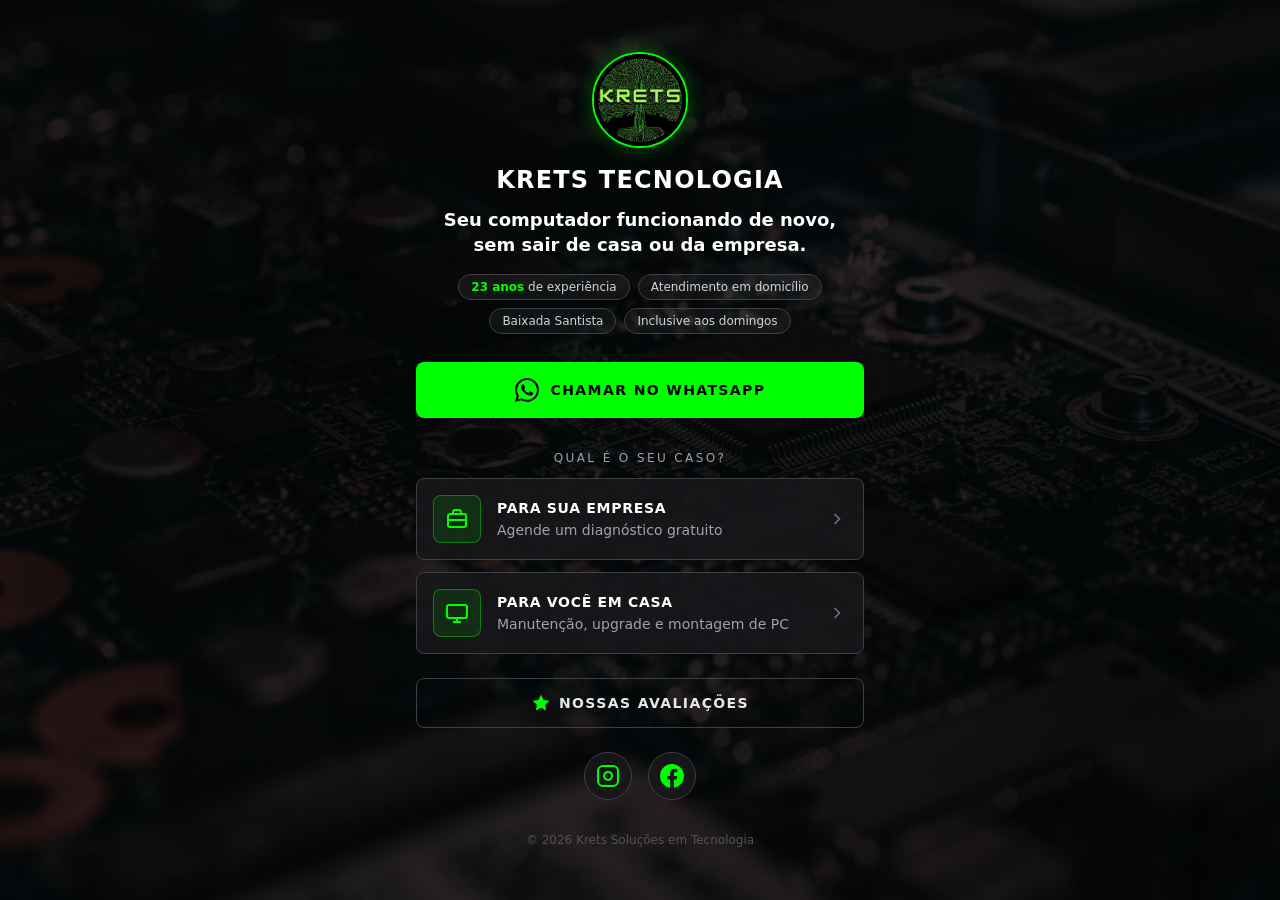
<file: index.html>
<!DOCTYPE html>
<html lang="pt-br">

<head>
    <meta charset="UTF-8">
    <meta name="viewport" content="width=device-width, initial-scale=1.0">
    <title>Krets Tecnologia | Suporte de informática na Baixada Santista</title>
    <meta name="description" content="23 anos de experiência em manutenção de computadores. Atendimento em domicílio na Baixada Santista, para empresas e residências.">
    <meta name="theme-color" content="#09090b">
    <link rel="icon" type="image/png" href="logo.png">
    <link rel="apple-touch-icon" href="logo.png">

    <!-- Prévia ao compartilhar o link (WhatsApp, Instagram, Facebook) -->
    <meta property="og:type" content="website">
    <meta property="og:url" content="https://links.krets.com.br/">
    <meta property="og:title" content="Krets Tecnologia">
    <meta property="og:description" content="Seu computador funcionando de novo, sem sair de casa ou da empresa. Atendimento em domicílio na Baixada Santista.">
    <meta property="og:image" content="https://links.krets.com.br/logo.png">
    <meta property="og:locale" content="pt_BR">
    <meta name="twitter:card" content="summary">

    <link rel="stylesheet" href="styles.css">

    <!-- Google Analytics: um carregamento, as duas contas (erikg.arias e krets.info) -->
    <script async src="https://www.googletagmanager.com/gtag/js?id=G-GQYGT3N6D5"></script>
    <script>
        window.dataLayer = window.dataLayer || [];
        function gtag() { dataLayer.push(arguments); }
        gtag('js', new Date());
        gtag('config', 'G-GQYGT3N6D5'); // erikg.arias
        gtag('config', 'G-Z6D6Y00P5V'); // krets.info
    </script>

    <style>
        @keyframes moveBG {
            0% { background-position: 0% 50%; }
            50% { background-position: 100% 50%; }
            100% { background-position: 0% 50%; }
        }

        @keyframes moveAura {
            0% { transform: translate(-5%, -5%); }
            50% { transform: translate(5%, 5%); }
            100% { transform: translate(-5%, -5%); }
        }

        @keyframes softGlow {
            0%, 100% { box-shadow: 0 0 12px rgba(0, 255, 0, 0.25); }
            50% { box-shadow: 0 0 28px rgba(0, 255, 0, 0.55); }
        }

        .bg-animated-image {
            position: fixed; inset: 0;
            background-image: url('image.png');
            background-size: cover;
            z-index: -3;
            animation: moveBG 10s infinite linear;
        }

        .bg-aura {
            position: fixed; top: 0; left: 0; width: 110%; height: 110%;
            background: radial-gradient(circle at 20% 30%, #0c1a0c 0%, transparent 40%),
                radial-gradient(circle at 80% 70%, #051005 0%, transparent 40%);
            z-index: -2;
            filter: blur(60px);
            animation: moveAura 15s infinite ease-in-out;
            opacity: 0.6;
        }

        .bg-overlay {
            position: fixed; inset: 0;
            background-color: rgba(0, 0, 0, 0.82);
            z-index: -1;
        }

        .btn-glow { animation: softGlow 2.5s infinite ease-in-out; }

        @media (prefers-reduced-motion: reduce) {
            .bg-animated-image, .bg-aura, .btn-glow { animation: none; }
        }
    </style>
</head>

<body class="bg-krets-dark text-gray-200 font-sans antialiased min-h-screen flex flex-col items-center justify-center px-4 py-8 overflow-x-hidden">

    <div class="bg-animated-image"></div>
    <div class="bg-aura"></div>
    <div class="bg-overlay"></div>

    <main class="w-full max-w-md relative z-10">

        <!-- Promessa -->
        <header class="text-center mb-7">
            <img src="logo.png" alt="Krets Tecnologia" width="96" height="96" class="w-24 h-24 mx-auto mb-4 rounded-full border-2 border-krets-accent shadow-[0_0_20px_rgba(0,255,0,0.3)]">
            <h1 class="text-2xl font-black text-white uppercase tracking-wider">Krets Tecnologia</h1>
            <p class="text-lg font-bold text-white mt-3 leading-snug">
                Seu computador funcionando de novo,<br class="hidden min-[380px]:inline"> sem sair de casa ou da empresa.
            </p>
            <ul class="flex flex-wrap justify-center gap-2 mt-4 text-xs text-gray-300">
                <li class="px-3 py-1 rounded-full bg-white/5 border border-zinc-700"><b class="text-krets-accent">23 anos</b> de experiência</li>
                <li class="px-3 py-1 rounded-full bg-white/5 border border-zinc-700">Atendimento em domicílio</li>
                <li class="px-3 py-1 rounded-full bg-white/5 border border-zinc-700">Baixada Santista</li>
                <li class="px-3 py-1 rounded-full bg-white/5 border border-zinc-700">Inclusive aos domingos</li>
            </ul>
        </header>

        <!-- Ação principal -->
        <a id="btn-whatsapp" data-track="whatsapp"
            href="https://wa.me/5513997732288?text=Ol%C3%A1!%20Vim%20pelo%20site%20da%20Krets%20e%20preciso%20de%20ajuda%20com%20meu%20computador."
            class="btn-glow flex items-center justify-center w-full bg-krets-accent text-black font-bold py-4 px-6 rounded-lg transition-all duration-300 hover:scale-[1.03] hover:bg-white">
            <svg class="w-6 h-6 mr-3" fill="currentColor" viewBox="0 0 24 24" aria-hidden="true">
                <path d="M17.472 14.382c-.297-.149-1.758-.867-2.03-.967-.273-.099-.471-.148-.67.15-.197.297-.767.966-.94 1.164-.173.199-.347.223-.644.075-.297-.15-1.255-.463-2.39-1.475-.883-.788-1.48-1.761-1.653-2.059-.173-.297-.018-.458.13-.606.134-.133.298-.347.446-.52.149-.174.198-.298.298-.497.099-.198.05-.371-.025-.52-.075-.149-.669-1.612-.916-2.207-.242-.579-.487-.5-.669-.51-.173-.008-.371-.01-.57-.01-.198 0-.52.074-.792.372-.272.297-1.04 1.016-1.04 2.479 0 1.462 1.065 2.875 1.213 3.074.149.198 2.096 3.2 5.077 4.487.709.306 1.262.489 1.694.625.712.227 1.36.195 1.871.118.571-.085 1.758-.719 2.006-1.413.248-.694.248-1.289.173-1.413-.074-.124-.272-.198-.57-.347m-5.421 7.403h-.004a9.87 9.87 0 01-5.031-1.378l-.361-.214-3.741.982.998-3.648-.235-.374a9.86 9.86 0 01-1.51-5.26c.001-5.45 4.436-9.884 9.888-9.884 2.64 0 5.122 1.03 6.988 2.898a9.825 9.825 0 012.893 6.994c-.003 5.45-4.437 9.884-9.885 9.884m8.413-18.297A11.815 11.815 0 0012.05 0C5.495 0 .16 5.335.157 11.892c0 2.096.547 4.142 1.588 5.945L0 24l6.335-1.662c1.72.937 3.659 1.432 5.631 1.433h.005c6.554 0 11.89-5.335 11.893-11.893a11.821 11.821 0 00-3.48-8.413Z" />
            </svg>
            <span class="uppercase tracking-widest text-sm">Chamar no WhatsApp</span>
        </a>

        <!-- Caminhos por intenção -->
        <p class="text-center text-xs uppercase tracking-[0.2em] text-gray-400 mt-8 mb-3">Qual é o seu caso?</p>

        <div class="space-y-3">
            <a data-track="empresa" data-utm href="https://www.krets.com.br/#contato"
                class="group flex items-center gap-4 w-full bg-krets-card/90 border border-zinc-700 rounded-lg p-4 transition-all duration-300 hover:-translate-y-1 hover:border-krets-accent">
                <span class="shrink-0 w-12 h-12 rounded-lg bg-krets-accent/10 border border-krets-accent/40 flex items-center justify-center text-krets-accent">
                    <svg class="w-6 h-6" fill="none" stroke="currentColor" stroke-width="2" viewBox="0 0 24 24" aria-hidden="true">
                        <rect x="3" y="7" width="18" height="13" rx="2"></rect>
                        <path d="M8 7V5a2 2 0 0 1 2-2h4a2 2 0 0 1 2 2v2M3 13h18"></path>
                    </svg>
                </span>
                <span class="flex-1 min-w-0 text-left">
                    <span class="block font-bold text-white uppercase tracking-wider text-sm">Para sua empresa</span>
                    <span class="block text-sm text-gray-400 mt-0.5">Agende um diagnóstico gratuito</span>
                </span>
                <svg class="w-5 h-5 text-gray-500 group-hover:text-krets-accent shrink-0" fill="none" stroke="currentColor" stroke-width="2" viewBox="0 0 24 24" aria-hidden="true"><path d="M9 6l6 6-6 6"></path></svg>
            </a>

            <a data-track="residencial" data-utm href="https://suporte.krets.com.br/"
                class="group flex items-center gap-4 w-full bg-krets-card/90 border border-zinc-700 rounded-lg p-4 transition-all duration-300 hover:-translate-y-1 hover:border-krets-accent">
                <span class="shrink-0 w-12 h-12 rounded-lg bg-krets-accent/10 border border-krets-accent/40 flex items-center justify-center text-krets-accent">
                    <svg class="w-6 h-6" fill="none" stroke="currentColor" stroke-width="2" viewBox="0 0 24 24" aria-hidden="true">
                        <rect x="2" y="4" width="20" height="13" rx="2"></rect>
                        <path d="M8 21h8M12 17v4"></path>
                    </svg>
                </span>
                <span class="flex-1 min-w-0 text-left">
                    <span class="block font-bold text-white uppercase tracking-wider text-sm">Para você em casa</span>
                    <span class="block text-sm text-gray-400 mt-0.5">Manutenção, upgrade e montagem de PC</span>
                </span>
                <svg class="w-5 h-5 text-gray-500 group-hover:text-krets-accent shrink-0" fill="none" stroke="currentColor" stroke-width="2" viewBox="0 0 24 24" aria-hidden="true"><path d="M9 6l6 6-6 6"></path></svg>
            </a>
        </div>

        <!-- Confiança -->
        <a data-track="avaliacoes" href="feedback.html"
            class="flex items-center justify-center w-full mt-6 border border-zinc-700 text-gray-200 font-bold py-3.5 px-6 rounded-lg transition-all duration-300 hover:-translate-y-1 hover:border-krets-accent hover:text-white">
            <svg class="w-5 h-5 mr-2 text-krets-accent" fill="currentColor" viewBox="0 0 24 24" aria-hidden="true">
                <path d="M12 2l3.09 6.26L22 9.27l-5 4.87 1.18 6.88L12 17.77l-6.18 3.25L7 14.14 2 9.27l6.91-1.01L12 2z"></path>
            </svg>
            <span class="uppercase tracking-widest text-sm">Nossas avaliações</span>
        </a>

        <nav class="flex justify-center gap-4 mt-6" aria-label="Redes sociais">
            <a data-track="instagram" href="https://instagram.com/krets.info" aria-label="Instagram da Krets"
                class="w-12 h-12 rounded-full bg-krets-card/90 border border-zinc-700 flex items-center justify-center text-krets-accent transition-all duration-300 hover:border-krets-accent hover:-translate-y-1">
                <svg class="w-6 h-6" fill="none" stroke="currentColor" stroke-width="2" viewBox="0 0 24 24" aria-hidden="true">
                    <rect x="2" y="2" width="20" height="20" rx="5" ry="5"></rect>
                    <path d="M16 11.37A4 4 0 1 1 12.63 8 4 4 0 0 1 16 11.37z"></path>
                    <line x1="17.5" y1="6.5" x2="17.51" y2="6.5"></line>
                </svg>
            </a>
            <a data-track="facebook" href="https://facebook.com/krets.info" aria-label="Facebook da Krets"
                class="w-12 h-12 rounded-full bg-krets-card/90 border border-zinc-700 flex items-center justify-center text-krets-accent transition-all duration-300 hover:border-krets-accent hover:-translate-y-1">
                <svg class="w-6 h-6" fill="currentColor" viewBox="0 0 24 24" aria-hidden="true">
                    <path d="M24 12.073c0-6.627-5.373-12-12-12s-12 5.373-12 12c0 5.99 4.388 10.954 10.125 11.854v-8.385H7.078v-3.47h3.047V9.43c0-3.007 1.792-4.669 4.533-4.669 1.312 0 2.686.235 2.686.235v2.953H15.83c-1.491 0-1.956.925-1.956 1.874v2.25h3.328l-.532 3.47h-2.796v8.385C19.612 23.027 24 18.062 24 12.073z" />
                </svg>
            </a>
        </nav>

        <footer class="mt-8 text-center text-xs text-zinc-600">
            &copy; 2026 Krets Soluções em Tecnologia
        </footer>
    </main>

    <script>
        (function () {
            // "Pulseira" (UTM): se o visitante chegou por um anúncio com UTM, ela é repassada
            // aos sites da Krets; se não, marca que veio da página de links.
            var params = new URLSearchParams(location.search);
            var keys = ['utm_source', 'utm_medium', 'utm_campaign', 'utm_content', 'utm_term'];
            var origem = params.get('utm_source') || 'links';

            document.querySelectorAll('a[data-utm]').forEach(function (a) {
                var url = new URL(a.href);
                var veioComUtm = keys.some(function (k) { return params.get(k); });
                if (veioComUtm) {
                    keys.forEach(function (k) { if (params.get(k)) url.searchParams.set(k, params.get(k)); });
                } else {
                    url.searchParams.set('utm_source', 'links');
                    url.searchParams.set('utm_medium', 'bio');
                    url.searchParams.set('utm_campaign', a.dataset.track);
                }
                a.href = url.toString();
            });

            // Planilha de cliques (Google Planilhas). Cole aqui a URL do Apps Script (termina em /exec).
            var PLANILHA_URL = 'https://script.google.com/macros/s/AKfycbwr7KjP5droNaasUNwn_i38DuD3kYkrJkhbSO5S8co36rHnsAxt86jm0veFx3KcwqHIgA/exec';
            var aparelho = /Mobi|Android|iPhone|iPad/i.test(navigator.userAgent) ? 'celular' : 'computador';
            function registrar(evento, botao) {
                if (!PLANILHA_URL || navigator.webdriver) return; // ignora robôs automatizados
                var dados = JSON.stringify({
                    evento: evento, botao: botao || '', origem: origem,
                    campanha: params.get('utm_campaign') || '', aparelho: aparelho, site: location.hostname
                });
                try { navigator.sendBeacon(PLANILHA_URL, dados); } catch (e) { }
            }
            registrar('visita');

            // Conta cada clique em cada botão: na planilha e no Google Analytics.
            document.querySelectorAll('a[data-track]').forEach(function (a) {
                a.addEventListener('click', function () {
                    registrar('clique', a.dataset.track);
                    if (typeof gtag === 'function') {
                        gtag('event', 'clique_link', { botao: a.dataset.track, origem: origem });
                    }
                });
            });
        })();
    </script>
</body>

</html>
</file>
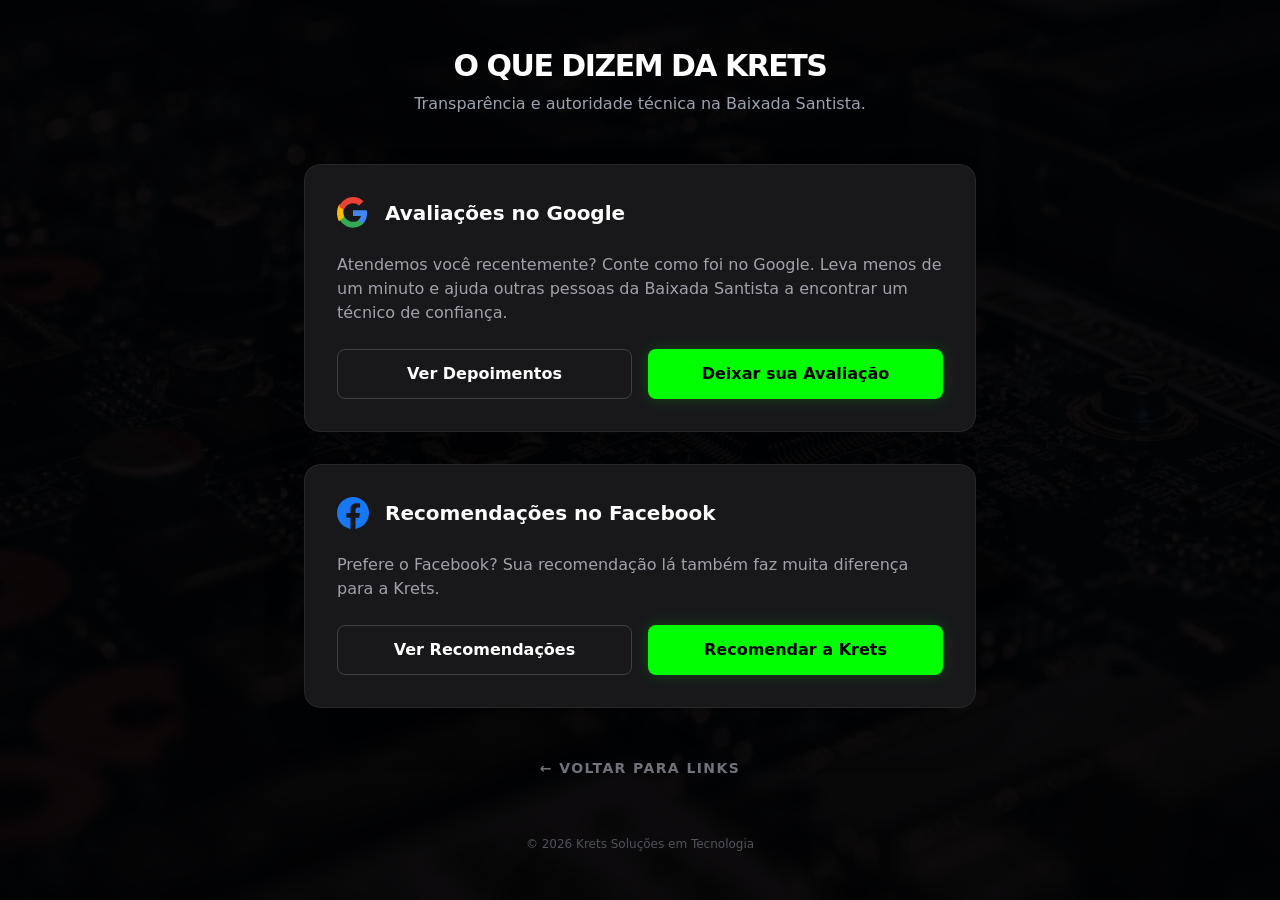
<file: feedback.html>
<!DOCTYPE html>
<html lang="pt-br">

<head>
    <meta charset="UTF-8">
    <meta name="viewport" content="width=device-width, initial-scale=1.0">
    <title>Krets Tecnologia | Avaliações</title>
    <meta name="description" content="Atendemos você? Conte como foi. Sua avaliação ajuda outras pessoas a escolher um técnico de confiança.">
    <link rel="icon" type="image/png" href="logo.png">
    <meta property="og:type" content="website">
    <meta property="og:url" content="https://links.krets.com.br/feedback.html">
    <meta property="og:title" content="Avalie a Krets Tecnologia">
    <meta property="og:description" content="Atendemos você? Conte como foi. Leva menos de um minuto.">
    <meta property="og:image" content="https://links.krets.com.br/logo.png">
    <meta property="og:locale" content="pt_BR">
    <meta name="twitter:card" content="summary">
    <link rel="stylesheet" href="styles.css">
    <style>
        @keyframes moveBG {
            0% {
                background-position: 0% 50%;
            }

            50% {
                background-position: 100% 50%;
            }

            100% {
                background-position: 0% 50%;
            }
        }

        .bg-animated-image {
            position: fixed;
            top: 0;
            left: 0;
            width: 100%;
            height: 100%;
            background-image: url('image.png');
            background-size: cover;
            z-index: -3;
            animation: moveBG 10s infinite linear;
            opacity: 0.4;
        }

        .bg-overlay {
            position: fixed;
            top: 0;
            left: 0;
            width: 100%;
            height: 100%;
            background-color: rgba(0, 0, 0, 0.85);
            z-index: -1;
        }
    </style>


    <!-- Google tag (gtag.js) erikg.arias-->
    <script async src="https://www.googletagmanager.com/gtag/js?id=G-GQYGT3N6D5"></script>
    <script>
        window.dataLayer = window.dataLayer || [];
        function gtag() { dataLayer.push(arguments); }
        gtag('js', new Date());

        gtag('config', 'G-GQYGT3N6D5'); //chave analytics
    </script>
    <!-- Google tag (gtag.js) krets.info-->
    <script async src="https://www.googletagmanager.com/gtag/js?id=G-Z6D6Y00P5V"></script>
    <script>
        window.dataLayer = window.dataLayer || [];
        function gtag() { dataLayer.push(arguments); }
        gtag('js', new Date());

        gtag('config', 'G-Z6D6Y00P5V');
    </script>
</head>

<body class="bg-krets-dark text-gray-200 font-sans antialiased min-h-screen flex flex-col items-center p-4 py-12">

    <div class="bg-animated-image"></div>
    <div class="bg-overlay"></div>

    <div class="text-center mb-12 relative z-10">
        <h1 class="text-3xl font-black text-white uppercase tracking-tighter">O que dizem da Krets</h1>
        <p class="text-gray-400 mt-2">Transparência e autoridade técnica na Baixada Santista.</p>
    </div>

    <div class="w-full max-w-2xl space-y-8 relative z-10">

        <div class="bg-krets-card border border-zinc-800 rounded-2xl p-8 shadow-2xl transition-all duration-300 hover:-translate-y-2 hover:border-krets-accent hover:shadow-[0_0_30px_rgba(0,255,0,0.15)]">
            <div class="flex items-center mb-6">
                <svg class="h-8 w-8 mr-4" viewBox="0 0 24 24">
                    <path d="M22.56 12.25c0-.78-.07-1.53-.2-2.25H12v4.26h5.92c-.26 1.37-1.04 2.53-2.21 3.31v2.77h3.57c2.08-1.92 3.28-4.74 3.28-8.09z" fill="#4285F4" />
                    <path d="M12 23c3.15 0 5.8-1.05 7.73-2.85l-3.57-2.77c-1.08.75-2.41 1.15-4.16 1.15-3.2 0-5.92-2.18-6.89-5.11H1.52v2.85C3.5 19.98 7.46 23 12 23z" fill="#34A853" />
                    <path d="M5.11 13.42c-.25-.75-.39-1.55-.39-2.42s.14-1.67.39-2.42V5.72H1.52C.55 7.64 0 9.76 0 12s.55 4.36 1.52 6.28l3.59-2.86z" fill="#FBBC05" />
                    <path d="M12 4.75c1.72 0 3.25.59 4.47 1.76l3.34-3.34C17.79 1.19 15.15 0 12 0 7.46 0 3.5 3.02 1.52 7.16L5.11 10c.97-2.93 3.69-5.25 6.89-5.25z" fill="#EA4335" />
                </svg>
                <h2 class="text-xl font-bold text-white">Avaliações no Google</h2>
            </div>
            <p class="text-zinc-400 mb-6">Atendemos você recentemente? Conte como foi no Google. Leva menos de um minuto e ajuda outras pessoas da Baixada Santista a encontrar um técnico de confiança.</p>

            <div class="grid grid-cols-1 md:grid-cols-2 gap-4">
                <a href="https://share.google/99SPwvd0Q9B8ypNKK" target="_blank" class="flex items-center justify-center bg-zinc-900 border border-zinc-700 text-white font-bold py-3 px-4 rounded-lg hover:bg-zinc-800 transition-all">
                    Ver Depoimentos
                </a>
                <a href="https://g.page/r/Cbj4_szL_JGKEBM/review" target="_blank" class="flex items-center justify-center bg-krets-accent text-black font-extrabold py-3 px-4 rounded-lg hover:scale-105 transition-all shadow-[0_0_15px_rgba(0,255,0,0.2)]">
                    Deixar sua Avaliação
                </a>
            </div>
        </div>

        <div class="bg-krets-card border border-zinc-800 rounded-2xl p-8 shadow-2xl transition-all duration-300 hover:-translate-y-2 hover:border-krets-accent hover:shadow-[0_0_30px_rgba(0,255,0,0.15)]">
            <div class="flex items-center mb-6">
                <svg class="h-8 w-8 text-[#1877F2] mr-4" fill="currentColor" viewBox="0 0 24 24">
                    <path d="M24 12.073c0-6.627-5.373-12-12-12s-12 5.373-12 12c0 5.99 4.388 10.954 10.125 11.854v-8.385H7.078v-3.47h3.047V9.43c0-3.007 1.792-4.669 4.533-4.669 1.312 0 2.686.235 2.686.235v2.953H15.83c-1.491 0-1.956.925-1.956 1.874v2.25h3.328l-.532 3.47h-2.796v8.385C19.612 23.027 24 18.062 24 12.073z" />
                </svg>
                <h2 class="text-xl font-bold text-white">Recomendações no Facebook</h2>
            </div>
            <p class="text-zinc-400 mb-6">Prefere o Facebook? Sua recomendação lá também faz muita diferença para a Krets.</p>

            <div class="grid grid-cols-1 md:grid-cols-2 gap-4">
                <a href="https://facebook.com/krets.info/reviews" target="_blank" class="flex items-center justify-center bg-zinc-900 border border-zinc-700 text-white font-bold py-3 px-4 rounded-lg transition-all hover:bg-zinc-800">
                    Ver Recomendações
                </a>
                <a href="https://facebook.com/krets.info/reviews" target="_blank" class="group flex items-center justify-center bg-krets-accent text-black font-extrabold py-3 px-4 rounded-lg transition-all hover:scale-105 animate-pulse hover:animate-none shadow-[0_0_15px_rgba(0,255,0,0.2)]">
                    Recomendar a Krets
                </a>
            </div>
        </div>

        <div class="text-center pt-4">
            <a href="index.html" class="text-zinc-500 hover:text-krets-accent transition text-sm uppercase tracking-widest font-bold">
                &larr; Voltar para links
            </a>
        </div>

    </div>

    <footer class="mt-auto pt-12 text-xs text-zinc-600">
        &copy; 2026 Krets Soluções em Tecnologia
    </footer>

</body>

</html>
</file>
<file: styles.css>
*,:after,:before{--tw-border-spacing-x:0;--tw-border-spacing-y:0;--tw-translate-x:0;--tw-translate-y:0;--tw-rotate:0;--tw-skew-x:0;--tw-skew-y:0;--tw-scale-x:1;--tw-scale-y:1;--tw-pan-x: ;--tw-pan-y: ;--tw-pinch-zoom: ;--tw-scroll-snap-strictness:proximity;--tw-gradient-from-position: ;--tw-gradient-via-position: ;--tw-gradient-to-position: ;--tw-ordinal: ;--tw-slashed-zero: ;--tw-numeric-figure: ;--tw-numeric-spacing: ;--tw-numeric-fraction: ;--tw-ring-inset: ;--tw-ring-offset-width:0px;--tw-ring-offset-color:#fff;--tw-ring-color:rgba(59,130,246,.5);--tw-ring-offset-shadow:0 0 #0000;--tw-ring-shadow:0 0 #0000;--tw-shadow:0 0 #0000;--tw-shadow-colored:0 0 #0000;--tw-blur: ;--tw-brightness: ;--tw-contrast: ;--tw-grayscale: ;--tw-hue-rotate: ;--tw-invert: ;--tw-saturate: ;--tw-sepia: ;--tw-drop-shadow: ;--tw-backdrop-blur: ;--tw-backdrop-brightness: ;--tw-backdrop-contrast: ;--tw-backdrop-grayscale: ;--tw-backdrop-hue-rotate: ;--tw-backdrop-invert: ;--tw-backdrop-opacity: ;--tw-backdrop-saturate: ;--tw-backdrop-sepia: ;--tw-contain-size: ;--tw-contain-layout: ;--tw-contain-paint: ;--tw-contain-style: }::backdrop{--tw-border-spacing-x:0;--tw-border-spacing-y:0;--tw-translate-x:0;--tw-translate-y:0;--tw-rotate:0;--tw-skew-x:0;--tw-skew-y:0;--tw-scale-x:1;--tw-scale-y:1;--tw-pan-x: ;--tw-pan-y: ;--tw-pinch-zoom: ;--tw-scroll-snap-strictness:proximity;--tw-gradient-from-position: ;--tw-gradient-via-position: ;--tw-gradient-to-position: ;--tw-ordinal: ;--tw-slashed-zero: ;--tw-numeric-figure: ;--tw-numeric-spacing: ;--tw-numeric-fraction: ;--tw-ring-inset: ;--tw-ring-offset-width:0px;--tw-ring-offset-color:#fff;--tw-ring-color:rgba(59,130,246,.5);--tw-ring-offset-shadow:0 0 #0000;--tw-ring-shadow:0 0 #0000;--tw-shadow:0 0 #0000;--tw-shadow-colored:0 0 #0000;--tw-blur: ;--tw-brightness: ;--tw-contrast: ;--tw-grayscale: ;--tw-hue-rotate: ;--tw-invert: ;--tw-saturate: ;--tw-sepia: ;--tw-drop-shadow: ;--tw-backdrop-blur: ;--tw-backdrop-brightness: ;--tw-backdrop-contrast: ;--tw-backdrop-grayscale: ;--tw-backdrop-hue-rotate: ;--tw-backdrop-invert: ;--tw-backdrop-opacity: ;--tw-backdrop-saturate: ;--tw-backdrop-sepia: ;--tw-contain-size: ;--tw-contain-layout: ;--tw-contain-paint: ;--tw-contain-style: }/*! tailwindcss v3.4.17 | MIT License | https://tailwindcss.com*/*,:after,:before{border:0 solid #e5e7eb;box-sizing:border-box}:after,:before{--tw-content:""}:host,html{line-height:1.5;-webkit-text-size-adjust:100%;font-family:ui-sans-serif,system-ui,sans-serif,Apple Color Emoji,Segoe UI Emoji,Segoe UI Symbol,Noto Color Emoji;font-feature-settings:normal;font-variation-settings:normal;-moz-tab-size:4;-o-tab-size:4;tab-size:4;-webkit-tap-highlight-color:transparent}body{line-height:inherit;margin:0}hr{border-top-width:1px;color:inherit;height:0}abbr:where([title]){-webkit-text-decoration:underline dotted;text-decoration:underline dotted}h1,h2,h3,h4,h5,h6{font-size:inherit;font-weight:inherit}a{color:inherit;text-decoration:inherit}b,strong{font-weight:bolder}code,kbd,pre,samp{font-family:ui-monospace,SFMono-Regular,Menlo,Monaco,Consolas,Liberation Mono,Courier New,monospace;font-feature-settings:normal;font-size:1em;font-variation-settings:normal}small{font-size:80%}sub,sup{font-size:75%;line-height:0;position:relative;vertical-align:baseline}sub{bottom:-.25em}sup{top:-.5em}table{border-collapse:collapse;border-color:inherit;text-indent:0}button,input,optgroup,select,textarea{color:inherit;font-family:inherit;font-feature-settings:inherit;font-size:100%;font-variation-settings:inherit;font-weight:inherit;letter-spacing:inherit;line-height:inherit;margin:0;padding:0}button,select{text-transform:none}button,input:where([type=button]),input:where([type=reset]),input:where([type=submit]){-webkit-appearance:button;background-color:transparent;background-image:none}:-moz-focusring{outline:auto}:-moz-ui-invalid{box-shadow:none}progress{vertical-align:baseline}::-webkit-inner-spin-button,::-webkit-outer-spin-button{height:auto}[type=search]{-webkit-appearance:textfield;outline-offset:-2px}::-webkit-search-decoration{-webkit-appearance:none}::-webkit-file-upload-button{-webkit-appearance:button;font:inherit}summary{display:list-item}blockquote,dd,dl,figure,h1,h2,h3,h4,h5,h6,hr,p,pre{margin:0}fieldset{margin:0}fieldset,legend{padding:0}menu,ol,ul{list-style:none;margin:0;padding:0}dialog{padding:0}textarea{resize:vertical}input::-moz-placeholder,textarea::-moz-placeholder{color:#9ca3af;opacity:1}input::placeholder,textarea::placeholder{color:#9ca3af;opacity:1}[role=button],button{cursor:pointer}:disabled{cursor:default}audio,canvas,embed,iframe,img,object,svg,video{display:block;vertical-align:middle}img,video{height:auto;max-width:100%}[hidden]:where(:not([hidden=until-found])){display:none}.fixed{position:fixed}.relative{position:relative}.z-10{z-index:10}.mx-auto{margin-left:auto;margin-right:auto}.mb-12{margin-bottom:3rem}.mb-3{margin-bottom:.75rem}.mb-4{margin-bottom:1rem}.mb-6{margin-bottom:1.5rem}.mb-7{margin-bottom:1.75rem}.mr-2{margin-right:.5rem}.mr-3{margin-right:.75rem}.mr-4{margin-right:1rem}.mt-0\.5{margin-top:.125rem}.mt-2{margin-top:.5rem}.mt-3{margin-top:.75rem}.mt-4{margin-top:1rem}.mt-6{margin-top:1.5rem}.mt-8{margin-top:2rem}.mt-auto{margin-top:auto}.block{display:block}.flex{display:flex}.grid{display:grid}.hidden{display:none}.h-12{height:3rem}.h-24{height:6rem}.h-5{height:1.25rem}.h-6{height:1.5rem}.h-8{height:2rem}.min-h-screen{min-height:100vh}.w-12{width:3rem}.w-24{width:6rem}.w-5{width:1.25rem}.w-6{width:1.5rem}.w-8{width:2rem}.w-full{width:100%}.min-w-0{min-width:0}.max-w-2xl{max-width:42rem}.max-w-md{max-width:28rem}.flex-1{flex:1 1 0%}.shrink-0{flex-shrink:0}.transform{transform:translate(var(--tw-translate-x),var(--tw-translate-y)) rotate(var(--tw-rotate)) skewX(var(--tw-skew-x)) skewY(var(--tw-skew-y)) scaleX(var(--tw-scale-x)) scaleY(var(--tw-scale-y))}@keyframes pulse{50%{opacity:.5}}.animate-pulse{animation:pulse 2s cubic-bezier(.4,0,.6,1) infinite}.grid-cols-1{grid-template-columns:repeat(1,minmax(0,1fr))}.flex-col{flex-direction:column}.flex-wrap{flex-wrap:wrap}.items-center{align-items:center}.justify-center{justify-content:center}.gap-2{gap:.5rem}.gap-4{gap:1rem}.space-y-3>:not([hidden])~:not([hidden]){--tw-space-y-reverse:0;margin-bottom:calc(.75rem*var(--tw-space-y-reverse));margin-top:calc(.75rem*(1 - var(--tw-space-y-reverse)))}.space-y-8>:not([hidden])~:not([hidden]){--tw-space-y-reverse:0;margin-bottom:calc(2rem*var(--tw-space-y-reverse));margin-top:calc(2rem*(1 - var(--tw-space-y-reverse)))}.overflow-x-hidden{overflow-x:hidden}.rounded-2xl{border-radius:1rem}.rounded-full{border-radius:9999px}.rounded-lg{border-radius:.5rem}.border{border-width:1px}.border-2{border-width:2px}.border-krets-accent{--tw-border-opacity:1;border-color:rgb(0 255 0/var(--tw-border-opacity,1))}.border-krets-accent\/40{border-color:rgba(0,255,0,.4)}.border-zinc-700{--tw-border-opacity:1;border-color:rgb(63 63 70/var(--tw-border-opacity,1))}.border-zinc-800{--tw-border-opacity:1;border-color:rgb(39 39 42/var(--tw-border-opacity,1))}.bg-krets-accent{--tw-bg-opacity:1;background-color:rgb(0 255 0/var(--tw-bg-opacity,1))}.bg-krets-accent\/10{background-color:rgba(0,255,0,.1)}.bg-krets-card{--tw-bg-opacity:1;background-color:rgb(24 24 27/var(--tw-bg-opacity,1))}.bg-krets-card\/90{background-color:rgba(24,24,27,.9)}.bg-krets-dark{--tw-bg-opacity:1;background-color:rgb(9 9 11/var(--tw-bg-opacity,1))}.bg-white\/5{background-color:hsla(0,0%,100%,.05)}.bg-zinc-900{--tw-bg-opacity:1;background-color:rgb(24 24 27/var(--tw-bg-opacity,1))}.p-4{padding:1rem}.p-8{padding:2rem}.px-3{padding-left:.75rem;padding-right:.75rem}.px-4{padding-left:1rem;padding-right:1rem}.px-6{padding-left:1.5rem;padding-right:1.5rem}.py-1{padding-bottom:.25rem;padding-top:.25rem}.py-12{padding-bottom:3rem;padding-top:3rem}.py-3{padding-bottom:.75rem;padding-top:.75rem}.py-3\.5{padding-bottom:.875rem;padding-top:.875rem}.py-4{padding-bottom:1rem;padding-top:1rem}.py-8{padding-bottom:2rem;padding-top:2rem}.pt-12{padding-top:3rem}.pt-4{padding-top:1rem}.text-left{text-align:left}.text-center{text-align:center}.font-sans{font-family:ui-sans-serif,system-ui,sans-serif,Apple Color Emoji,Segoe UI Emoji,Segoe UI Symbol,Noto Color Emoji}.text-2xl{font-size:1.5rem;line-height:2rem}.text-3xl{font-size:1.875rem;line-height:2.25rem}.text-lg{font-size:1.125rem;line-height:1.75rem}.text-sm{font-size:.875rem;line-height:1.25rem}.text-xl{font-size:1.25rem;line-height:1.75rem}.text-xs{font-size:.75rem;line-height:1rem}.font-black{font-weight:900}.font-bold{font-weight:700}.font-extrabold{font-weight:800}.uppercase{text-transform:uppercase}.leading-snug{line-height:1.375}.tracking-\[0\.2em\]{letter-spacing:.2em}.tracking-tighter{letter-spacing:-.05em}.tracking-wider{letter-spacing:.05em}.tracking-widest{letter-spacing:.1em}.text-\[\#1877F2\]{--tw-text-opacity:1;color:rgb(24 119 242/var(--tw-text-opacity,1))}.text-black{--tw-text-opacity:1;color:rgb(0 0 0/var(--tw-text-opacity,1))}.text-gray-200{--tw-text-opacity:1;color:rgb(229 231 235/var(--tw-text-opacity,1))}.text-gray-300{--tw-text-opacity:1;color:rgb(209 213 219/var(--tw-text-opacity,1))}.text-gray-400{--tw-text-opacity:1;color:rgb(156 163 175/var(--tw-text-opacity,1))}.text-gray-500{--tw-text-opacity:1;color:rgb(107 114 128/var(--tw-text-opacity,1))}.text-krets-accent{--tw-text-opacity:1;color:rgb(0 255 0/var(--tw-text-opacity,1))}.text-white{--tw-text-opacity:1;color:rgb(255 255 255/var(--tw-text-opacity,1))}.text-zinc-400{--tw-text-opacity:1;color:rgb(161 161 170/var(--tw-text-opacity,1))}.text-zinc-500{--tw-text-opacity:1;color:rgb(113 113 122/var(--tw-text-opacity,1))}.text-zinc-600{--tw-text-opacity:1;color:rgb(82 82 91/var(--tw-text-opacity,1))}.antialiased{-webkit-font-smoothing:antialiased;-moz-osx-font-smoothing:grayscale}.shadow-2xl{--tw-shadow:0 25px 50px -12px rgba(0,0,0,.25);--tw-shadow-colored:0 25px 50px -12px var(--tw-shadow-color)}.shadow-2xl,.shadow-\[0_0_15px_rgba\(0\2c 255\2c 0\2c 0\.2\)\]{box-shadow:var(--tw-ring-offset-shadow,0 0 #0000),var(--tw-ring-shadow,0 0 #0000),var(--tw-shadow)}.shadow-\[0_0_15px_rgba\(0\2c 255\2c 0\2c 0\.2\)\]{--tw-shadow:0 0 15px rgba(0,255,0,.2);--tw-shadow-colored:0 0 15px var(--tw-shadow-color)}.shadow-\[0_0_20px_rgba\(0\2c 255\2c 0\2c 0\.3\)\]{--tw-shadow:0 0 20px rgba(0,255,0,.3);--tw-shadow-colored:0 0 20px var(--tw-shadow-color);box-shadow:var(--tw-ring-offset-shadow,0 0 #0000),var(--tw-ring-shadow,0 0 #0000),var(--tw-shadow)}.blur{--tw-blur:blur(8px)}.blur,.filter{filter:var(--tw-blur) var(--tw-brightness) var(--tw-contrast) var(--tw-grayscale) var(--tw-hue-rotate) var(--tw-invert) var(--tw-saturate) var(--tw-sepia) var(--tw-drop-shadow)}.transition{transition-duration:.15s;transition-property:color,background-color,border-color,text-decoration-color,fill,stroke,opacity,box-shadow,transform,filter,-webkit-backdrop-filter;transition-property:color,background-color,border-color,text-decoration-color,fill,stroke,opacity,box-shadow,transform,filter,backdrop-filter;transition-property:color,background-color,border-color,text-decoration-color,fill,stroke,opacity,box-shadow,transform,filter,backdrop-filter,-webkit-backdrop-filter;transition-timing-function:cubic-bezier(.4,0,.2,1)}.transition-all{transition-duration:.15s;transition-property:all;transition-timing-function:cubic-bezier(.4,0,.2,1)}.duration-300{transition-duration:.3s}.hover\:-translate-y-1:hover{--tw-translate-y:-0.25rem}.hover\:-translate-y-1:hover,.hover\:-translate-y-2:hover{transform:translate(var(--tw-translate-x),var(--tw-translate-y)) rotate(var(--tw-rotate)) skewX(var(--tw-skew-x)) skewY(var(--tw-skew-y)) scaleX(var(--tw-scale-x)) scaleY(var(--tw-scale-y))}.hover\:-translate-y-2:hover{--tw-translate-y:-0.5rem}.hover\:scale-105:hover{--tw-scale-x:1.05;--tw-scale-y:1.05}.hover\:scale-105:hover,.hover\:scale-\[1\.03\]:hover{transform:translate(var(--tw-translate-x),var(--tw-translate-y)) rotate(var(--tw-rotate)) skewX(var(--tw-skew-x)) skewY(var(--tw-skew-y)) scaleX(var(--tw-scale-x)) scaleY(var(--tw-scale-y))}.hover\:scale-\[1\.03\]:hover{--tw-scale-x:1.03;--tw-scale-y:1.03}.hover\:animate-none:hover{animation:none}.hover\:border-krets-accent:hover{--tw-border-opacity:1;border-color:rgb(0 255 0/var(--tw-border-opacity,1))}.hover\:bg-white:hover{--tw-bg-opacity:1;background-color:rgb(255 255 255/var(--tw-bg-opacity,1))}.hover\:bg-zinc-800:hover{--tw-bg-opacity:1;background-color:rgb(39 39 42/var(--tw-bg-opacity,1))}.hover\:text-krets-accent:hover{--tw-text-opacity:1;color:rgb(0 255 0/var(--tw-text-opacity,1))}.hover\:text-white:hover{--tw-text-opacity:1;color:rgb(255 255 255/var(--tw-text-opacity,1))}.hover\:shadow-\[0_0_30px_rgba\(0\2c 255\2c 0\2c 0\.15\)\]:hover{--tw-shadow:0 0 30px rgba(0,255,0,.15);--tw-shadow-colored:0 0 30px var(--tw-shadow-color);box-shadow:var(--tw-ring-offset-shadow,0 0 #0000),var(--tw-ring-shadow,0 0 #0000),var(--tw-shadow)}.group:hover .group-hover\:text-krets-accent{--tw-text-opacity:1;color:rgb(0 255 0/var(--tw-text-opacity,1))}@media (min-width:380px){.min-\[380px\]\:inline{display:inline}}@media (min-width:768px){.md\:grid-cols-2{grid-template-columns:repeat(2,minmax(0,1fr))}}
</file>
